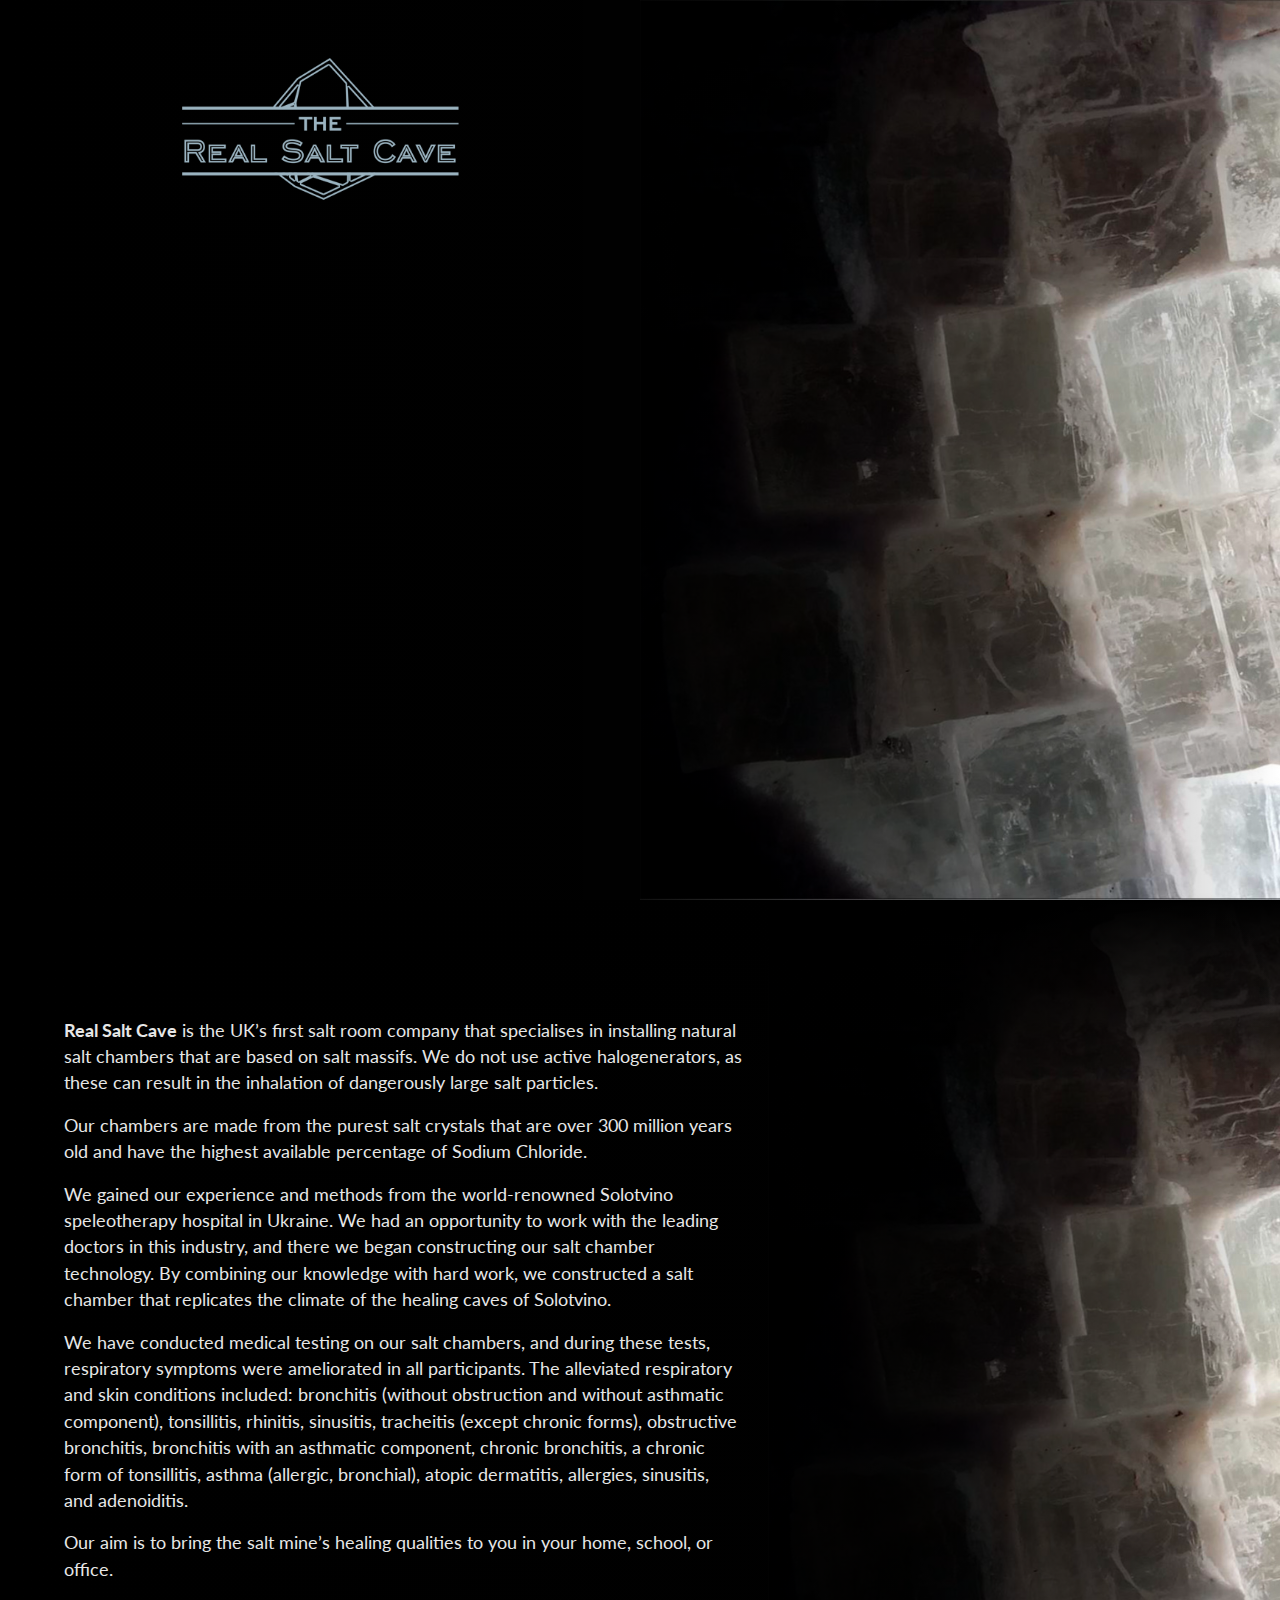
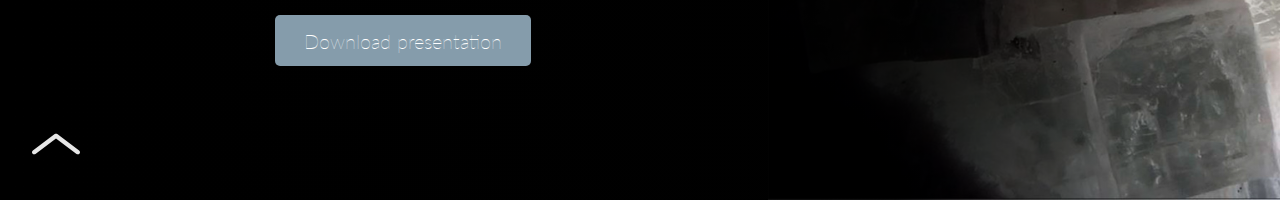
<file: index.html>
<!DOCTYPE html>
<html lang="en">
<head>
    <meta charset="UTF-8">
    <meta name="viewport" content="width=device-width, initial-scale=1.0">
    <meta http-equiv="X-UA-Compatible" content="ie=edge">
    <title>Salt therapy specialists and salt room installers</title>
    <link rel="stylesheet" href="ext/bootstrap/css/bootstrap-reboot.min.css">
    <link rel="stylesheet" href="src/style.css">
</head>
<body>
    <div class="preloader">
        <div class="lds-circle"><div></div></div>
    </div>
    <div class="first-screen main-page">
        <div class="content-wrapper">
            
            <div class="left-col">
                <div class="gradient"></div>
                <img class="logo fadeInDown" src="src/img/logo.png" alt="The Real Salt Cave logo"/>
                <h3 class="fadeIn">we are coming soon...</h3>
                <h1 class="fadeIn an-del-1s an-dur-2s">Salt therapy specialists<br> and salt room installers</h1>
                <button class="download-btn fadeInLeft an-del-2s" onclick="window.location.href = 'src/downloads/The-Real-Salt-Cave.pdf';">Download presentation</button>
                <button class="about-btn fadeInRight an-del-2s">About Us</button>
            </div>
            <div class="right-col">

            </div>  
        </div>
        <div class="contacts-wrapper fadeInUp an-del-3s">
                <a class="contact-container" href="mailto:info@therealsaltcave.co.uk">
                    <span class="email-icon contact-icon"></span>
                    <span>info@therealsaltcave.co.uk</span>
                </a>
                <a class="contact-container" href="tel:+442072332592">
                    <span class="phone-icon contact-icon"></span>
                    <span>+442072332592</span>
                </a>
                <a class="contact-container" href="https://goo.gl/maps/wCUSLhacFvYKTHe86">
                    <span class="location-icon contact-icon"></span>
                    <span>The Real Salt Cave<br>
                        236 Imperial Drive<br>
                        London HA2 7HJ</span>
                </a>
        </div>
        <div class="mob-bottom-gradient"></div>
    </div>
    <div class="second-screen about">
        <div class="top-gradient"></div>
        <div class="content-wrapper">
            
            <div class="left-col">
                <div class="gradient"></div>
                <p><strong>Real Salt Cave</strong> is the UK’s first salt room company that specialises 
                    in installing natural salt chambers that are based on salt massifs. 
                    We do not use active halogenerators, as these can result in the inhalation
                    of dangerously large salt particles.
                </p>
                <p>
                    Our chambers are made from the purest salt crystals that are over 300 million
                    years old and have the highest available percentage of Sodium Chloride. 
                </p>
                <p>    
                    We gained our experience and methods from the world-renowned Solotvino speleotherapy
                    hospital in Ukraine. We had an opportunity to work with the leading doctors in this industry,
                    and there we began constructing our salt chamber technology. By combining our knowledge with
                    hard work, we constructed a salt chamber that replicates the climate of the healing caves of Solotvino.
                </p>
                <p>   
                    We have conducted medical testing on our salt chambers, and during these tests,
                    respiratory symptoms were ameliorated in all participants.
                    The alleviated respiratory and skin conditions included: bronchitis
                    (without obstruction and without asthmatic component), tonsillitis, rhinitis,
                    sinusitis, tracheitis (except chronic forms), obstructive bronchitis, bronchitis with an asthmatic component,
                    chronic bronchitis, a chronic form of tonsillitis, asthma (allergic, bronchial), atopic dermatitis, allergies,
                    sinusitis, and adenoiditis.
                </p>
                <p>    
                 Our aim is to bring the salt mine’s healing qualities to you in your home,
                 school, or office.
                </p>
                <button class="download-btn" onclick="window.location.href = 'src/downloads/The-Real-Salt-Cave.pdf';">Download presentation</button>
                <div class="to-top-btn"></div>
            </div>
            <div class="right-col">

            </div>  
        </div>
        <div class="contacts-wrapper">
                <a class="contact-container" href="mailto:info@therealsaltcave.co.uk">
                    <span class="email-icon contact-icon"></span>
                    <span>info@therealsaltcave.co.uk</span>
                </a>
                <a class="contact-container" href="tel:+442072332592">
                    <span class="phone-icon contact-icon"></span>
                    <span>info@therealsaltcave.co.uk</span>
                </a>
                <a class="contact-container" href="https://goo.gl/maps/wCUSLhacFvYKTHe86">
                    <span class="location-icon contact-icon"></span>
                    <span>The Real Salt Cave<br>
                        236 Imperial Drive<br>
                        London HA2 7HJ</span>
                </a>
        </div>
    </div>
<script src="src/main.js"></script>
</body>
</html>
</file>
<file: src/style.css>
@import url('https://fonts.googleapis.com/css?family=Lato:300,400,700&display=swap');

/*animations*/
@keyframes fadeIn {
    from {
      opacity: 0;
    }
  
    to {
      opacity: 1;
    }
  }
  
  
  @keyframes fadeInDown {
    from {
      opacity: 0;
      -webkit-transform: translate3d(0, -100%, 0);
      transform: translate3d(0, -100%, 0);
    }
  
    to {
      opacity: 1;
      -webkit-transform: translate3d(0, 0, 0);
      transform: translate3d(0, 0, 0);
    }
  }
  @keyframes fadeInLeft {
    from {
      opacity: 0;
      -webkit-transform: translate3d(-100%, 0, 0);
      transform: translate3d(-100%, 0, 0);
    }
  
    to {
      opacity: 1;
      -webkit-transform: translate3d(0, 0, 0);
      transform: translate3d(0, 0, 0);
    }
  }
  @keyframes fadeInRight {
    from {
      opacity: 0;
      -webkit-transform: translate3d(100%, 0, 0);
      transform: translate3d(100%, 0, 0);
    }
  
    to {
      opacity: 1;
      -webkit-transform: translate3d(0, 0, 0);
      transform: translate3d(0, 0, 0);
    }
  }
  @keyframes fadeInUp {
    from {
      opacity: 0;
      -webkit-transform: translate3d(0, 100%, 0);
      transform: translate3d(0, 100%, 0);
    }
  
    to {
      opacity: 1;
      -webkit-transform: translate3d(0, 0, 0);
      transform: translate3d(0, 0, 0);
    }
  }
  
  
  

  /*animation classes*/
.an-del-1s {
    animation-delay: 1s;
}
.an-del-2s {
    animation-delay: 2s;
}
.an-del-3s {
    animation-delay: 3s;
}
.an-dur-05s {
    animation-duration: 0.5s;
}
.an-dur-2s {
    animation-duration: 2s;
}
  .fadeIn {
    -webkit-animation-name: fadeIn;
    animation-name: fadeIn;
    animation-timing-function: ease-in;
    animation-duration: 1s;
    animation-fill-mode: forwards;
  }.fadeInDown {
    -webkit-animation-name: fadeInDown;
    animation-name: fadeInDown;
    animation-timing-function: ease-out;
    animation-duration: .5s;
  }
  .fadeInLeft {
    -webkit-animation-name: fadeInLeft;
    animation-name: fadeInLeft;
    animation-timing-function: ease-in;
    animation-duration: .5s;
    animation-fill-mode: forwards;
  }
  
  .fadeInRight {
    -webkit-animation-name: fadeInRight;
    animation-name: fadeInRight;
    animation-timing-function: ease-in;
    animation-duration: .5s;
    animation-fill-mode: forwards;
  }
  .fadeInUp {
    -webkit-animation-name: fadeInUp;
    animation-name: fadeInUp;
    animation-timing-function: ease-out;
    animation-duration: 1s;
    animation-fill-mode: forwards;
  }

html {
    cursor: default;
}
button {
    transform: scale(1);
    transition: transform ease-in .2s;
}
button:focus {
    outline:0;
}
button:hover {
    transform: scale(1.07);
    transition: transform ease-in .2s;
}
body {
    overflow: hidden;
}
/*preloader styles*/
.preloader {
    position: fixed;
    top: 0;
    left: 0;
    width: 100%;
    height: 110vh;
    z-index: 1000;
    background-color: #0f0f0f;
    display: flex;
    justify-content: center;
    align-items: center;   
}
.lds-circle {
    display: inline-block;
    transform: translateZ(1px);
  }
  .lds-circle > div {
    display: inline-block;
    width: 40px;
    height: 40px;
    margin: 8px;
    border-radius: 50%;
    background: #fff;
    animation: lds-circle 2.4s cubic-bezier(0, 0.2, 0.8, 1) infinite;
  }
  @keyframes lds-circle {
    0%, 100% {
      animation-timing-function: cubic-bezier(0.5, 0, 1, 0.5);
    }
    0% {
      transform: rotateY(0deg);
    }
    50% {
      transform: rotateY(1800deg);
      animation-timing-function: cubic-bezier(0, 0.5, 0.5, 1);
    }
    100% {
      transform: rotateY(3600deg);
    }
  }



.hide {
    display: none;
}
/*first screen*/


.first-screen {
    display: flex;
    flex-direction: column;
    height: 100vh;
    min-width: 320px;
}
.first-screen .logo {
    width: 280px;
    z-index: 100;
    
} 
.first-screen .mob-bottom-gradient {
    display: none;
}
.first-screen .content-wrapper {
    display: flex;
    height: 100vh;
    position: relative;
}
.first-screen .content-wrapper .left-col .gradient {
    position: absolute;
    left: 0;
    top: 0;
    height: 100vh;
    width: 100%;
    background: linear-gradient(to right, rgba(0,0,0,1) 0%,rgba(0,0,0,0.89) 50%,rgba(0,0,0,0) 100%);
    z-index: 0;
}

.first-screen .content-wrapper .left-col {
    width: 50%;
    display: flex;
    flex-direction: column;
    align-items: center;
    justify-content: space-around;
    padding-bottom: 12%;
    padding-top: 3%;
    background-color: #050505;
}
.first-screen .content-wrapper .left-col h3 {
    font-size: 1.5rem;
    font-family: 'Lato', sans-serif;
    font-weight: 300;
    z-index: 100;
    color: #e7e7e7;
    opacity: 0;
}
.first-screen .content-wrapper .left-col h1 {
    font-size: 3.5rem;
    font-family: 'Lato', sans-serif;
    font-weight: 700;
    line-height: 1;
    z-index: 100;
    color: #e7e7e7;
    margin-bottom: 10%;
    margin-top: 7%;
    margin-left: 5%;
    opacity: 0;
}
.first-screen .content-wrapper .left-col button, .second-screen .content-wrapper .left-col button {
    width: 16rem;
    min-height: 3.2rem;
    border-radius: 5px;
    font-family: 'Lato', sans-serif;
    font-weight: 100;
    font-size: 1.25rem;
    margin-bottom: 1rem;
    z-index: 100;
}
.first-screen .content-wrapper .left-col .download-btn {
    background-color: #859cab;
    color: #fff;
    border: none;
    opacity: 0;
}
.first-screen .content-wrapper .left-col .about-btn {
    background-color: transparent;
    color: #e7e7e7;
    border: 1px solid #e7e7e7;
    opacity: 0;
}

.first-screen .content-wrapper .left-col button img {
    width: 1.5rem;
    margin-right: .5rem;
}
.first-screen .content-wrapper .right-col {
    background: url(img/mono-cr.jpg);
    background-size: cover;
    background-position: left;
    width: 50%;
}
.first-screen .contacts-wrapper {
    position: absolute;
    left: 0;
    bottom: 0;
    width: 100%;
    display: flex;
    align-items: center;
    justify-content: space-between;
    flex-direction: row;
    padding: 2rem 3rem 1rem 3rem;
    background: linear-gradient(to bottom, rgba(0,0,0,0) 0%,rgba(0,0,0,0.49) 30%,rgba(0,0,0,1) 100%);
    opacity: 0;
}
.first-screen .contacts-wrapper .contact-container {
    display: flex;
    align-items: center;
    justify-content: center;
    text-decoration: none;
    color: #e7e7e7;
}

.first-screen .contacts-wrapper .contact-container .contact-icon {
    width: 3rem;
    height: 3rem;
    display: inline-block;
    border: 1px solid #e7e7e7;
    border-radius: 50%;
    padding: 1rem;
    margin-right: .5rem;
}
.first-screen .contacts-wrapper .contact-container .email-icon {
    background: url(img/email-icon.svg);
    background-size: 1.9rem;
    background-repeat: no-repeat;
    background-position: center center;
}
.first-screen .contacts-wrapper .contact-container .phone-icon {
    background: url(img/phone-icon.svg);
    background-size: 1.9rem;
    background-repeat: no-repeat;
    background-position: center center;
}
.first-screen .contacts-wrapper .contact-container .location-icon {
    background: url(img/location-icon.svg);
    background-size: 1.9rem;
    background-repeat: no-repeat;
    background-position: center center;
}


/*second screen*/

.second-screen {
    display: flex;
    flex-direction: column;
    height: 100vh;
    min-width: 320px;
    position: relative;
}
.second-screen .top-gradient {
    position: absolute;
    left: 0;
    top: 0;
    width: 100%;
    height: 20vh;
    padding: 1rem;
    padding-top: 2rem;
    background: linear-gradient(to top, rgba(0,0,0,0) 0%,rgba(0,0,0,0.49) 30%,rgba(0,0,0,1) 100%);
    z-index: 100;
}
.second-screen .content-wrapper {
    display: flex;
    height: 100vh;
    position: relative;
}
.second-screen .content-wrapper .left-col .gradient {
    position: absolute;
    left: 0;
    top: 0;
    height: 100vh;
    width: 100%;
    background: linear-gradient(to right, rgba(0,0,0,1) 0%,rgba(0,0,0,0.89) 70%,rgba(0,0,0,0) 100%);
    z-index: 100;
}

.second-screen .content-wrapper .left-col {
    width: 60%;
    display: flex;
    flex-direction: column;
    align-items: flex-start;
    justify-content: center;
    padding-bottom: 5%;
    padding-top: 5%;
    padding-left: 5%;
    padding-right: 2%;
    background-color: #050505;
}
.second-screen .content-wrapper .left-col p {
    color: #e7e7e7;
    z-index: 100;
    font-size: 1.1rem;
    font-family: 'Lato', sans-serif;
    text-align: left;
}
.second-screen .content-wrapper .left-col .download-btn {
    background-color: #859cab;
    color: #fff;
    border: none;
    align-self: center;
    margin-top: 1rem;
    z-index: 100;
}
.second-screen .content-wrapper .left-col .to-top-btn {
    position: absolute;
    display: block;
    height: 3rem;
    width: 3rem;
    bottom: 2rem;
    left: 2rem;
    background: url(img/up-icon.svg);
    background-size: cover;
    background-repeat: no-repeat;
    background-position: center center;
    cursor: pointer;
    z-index: 100;
    transform: translateY(0);
    transition: transform ease-in 0.2s;
}
.second-screen .content-wrapper .left-col .to-top-btn:hover {
    transform: translateY(-7px);
    transition: transform ease-in 0.2s;
}

.second-screen .content-wrapper .right-col {
    background: url(img/mono-cr.jpg);
    background-size: cover;
    background-position: left;
    width: 40%;
}
.second-screen .contacts-wrapper {
    position: absolute;
    left: 0;
    bottom: 0;
    width: 100%;
    display: none;
    align-items: center;
    justify-content: space-between;
    flex-direction: row;
    padding: 1rem;
    padding-top: 2rem;
    background: linear-gradient(to bottom, rgba(0,0,0,0) 0%,rgba(0,0,0,0.49) 30%,rgba(0,0,0,0.7) 100%);
}
.second-screen .contacts-wrapper .contact-container {
    display: flex;
    align-items: center;
    justify-content: center;
    text-decoration: none;
    color: #e7e7e7;
}

.second-screen .contacts-wrapper .contact-container .contact-icon {
    width: 3rem;
    height: 3rem;
    display: inline-block;
    border: 1px solid #e7e7e7;
    border-radius: 50%;
    padding: 1rem;
    margin-right: .5rem;
}
.second-screen .contacts-wrapper .contact-container .email-icon {
    background: url(img/email-icon.svg);
    background-size: 1.9rem;
    background-repeat: no-repeat;
    background-position: center center;
}
.second-screen .contacts-wrapper .contact-container .phone-icon {
    background: url(img/phone-icon.svg);
    background-size: 1.9rem;
    background-repeat: no-repeat;
    background-position: center center;
}
.second-screen .contacts-wrapper .contact-container .location-icon {
    background: url(img/location-icon.svg);
    background-size: 1.9rem;
    background-repeat: no-repeat;
    background-position: center center;
}


/****smarts****/
/*width from 320px to 1024px, height more than 600px (smarts portrait)*/
@media only screen and (min-width: 320px) and (max-width: 1024px) {
    .first-screen {
        background: #0f0f0f;
        min-width: 320px;
        background: url(img/mono-cr.jpg);
        background-size: cover;
        background-position: center;
        box-shadow: inset 3000px 3000px rgba(0,0,0,0.6);
        position: relative;
    }
    .first-screen .logo {
        width: 200px;
        z-index: 100;
    } 
    .first-screen .mob-bottom-gradient {
        width: 100%;
        height: 3rem;
        position: absolute;
        bottom: 0;
        left: 0;
        background: linear-gradient(to bottom, rgba(0,0,0,0) 0%,rgba(0,0,0,0.49) 30%,rgba(0,0,0,1) 100%);
        display: block;
    }
    .first-screen .content-wrapper .left-col {
        background: none;
        width: 100%;
        padding-left: 0;
        padding-bottom: 0;
    }
    .first-screen .content-wrapper .left-col .gradient {
        display: none;
    }
    .first-screen .content-wrapper .left-col h3 {
        font-size: 1.2rem;
    }
    .first-screen .content-wrapper .left-col h1 {
        font-size: 2.4rem;
        margin: .5rem;
        text-align: center;
    }
    .first-screen .content-wrapper .left-col button, .second-screen .content-wrapper .left-col button {
        width: 14rem;
        min-height: 3rem;
        font-size: 1.1rem;
    }
    .first-screen .content-wrapper .left-col .about-btn {
        margin-bottom: 0;
    }
    .first-screen .content-wrapper .right-col {
        display: none;
    }   
    .first-screen .contacts-wrapper {
        background: none;
        position: static;
        display: flex;
        flex-direction: column;
        align-items: flex-start;
        margin-bottom: 4rem;
        padding-top: 1rem;
        z-index: 800;
        min-height: 12rem;
    }
    .first-screen .contacts-wrapper .contact-container {
        z-index: 100;
        padding-left: 10%;
        padding-top: 0.5rem;
    }
    
    .first-screen .contacts-wrapper .contact-container span {
        line-height: 1;
    }
    .second-screen {
        height: auto;
    }
    .second-screen .top-gradient {
        display: none;
    }
    .second-screen .content-wrapper {
        height: auto;
    }
    .second-screen .content-wrapper .left-col {
        width: 100%;
        padding: 1rem;
        padding-bottom: 4rem;
        background-color: #000;
  
    }
    .second-screen .content-wrapper .gradient {
        display: none;
    }
    .second-screen .content-wrapper .right-col {
        display: none;
    }   
    .second-screen .content-wrapper .left-col .to-top-btn {
        bottom: .5rem;
        left: 80%;

    }
}
/*width from 320px to 480px, height less than 600px (old smarts, iphone4 )*/
@media only screen and (min-width: 320px) and (max-width: 480px) and (max-height: 600px) {
    .first-screen .logo {
        width: 160px;
    }
    .first-screen .content-wrapper .left-col h3 {
        font-size: 1rem;
    }
    .first-screen .content-wrapper .left-col h1 {
        font-size: 1.6rem;
        
    }
    .first-screen .contacts-wrapper .contact-container {
        padding-left: 3%;
        padding-top: 0;
    }
    .first-screen .contacts-wrapper .contact-container .contact-icon {
        height: 2.8rem;
        width: 2.8rem;
        padding: .5rem;
    }
    .first-screen .content-wrapper .left-col button, .second-screen .content-wrapper .left-col button {
        width: 12rem;
        height: 2rem;
        font-size: 1rem;
    }
    .second-screen .content-wrapper .left-col p {
        font-size: 1rem;
    }
}
/*width from 320px to 1024px, height less than 420px (smarts landscape)*/
@media only screen and (min-width: 320px) and (max-width: 1024px) and (max-height: 420px) {
    .first-screen  {
        height: auto;
    }
    .first-screen .logo {
        width: 180px;
        margin-top: 1rem;
    }
    .first-screen .content-wrapper .left-col h1 {
        margin-bottom: 2rem;
    }
    .first-screen .contacts-wrapper {
        margin-top: 2rem;
    }
    .first-screen .contacts-wrapper .contact-container {
        padding-left: 25%;
        padding-top: 0.5rem;
    }

    .second-screen .content-wrapper {
        height: auto;
    }
}
/*tablets*/
/*width from 600px to 1024px, height more than 768px*/
@media only screen and (min-width: 600px) and (max-width: 1024px) and (min-height: 768px) {
    .first-screen .logo {
        width: 260px;
    }
    .first-screen .content-wrapper .left-col h3 {
        font-size: 1.5rem;
    }
    .first-screen .content-wrapper .left-col h1 {
        font-size: 4rem;
        
    }
    .first-screen .contacts-wrapper .contact-container {
        padding-left: 3%;
        padding-top: .5rem;
    }
    .first-screen .contacts-wrapper {
        padding-left: 35%;
    }
    .first-screen .contacts-wrapper .contact-container .contact-icon {
        height: 2.8rem;
        width: 2.8rem;
        padding: .5rem;
    }
    .first-screen .content-wrapper .left-col button, .second-screen .content-wrapper .left-col button {
        width: 16rem;
        height: 3rem;
        font-size: 1.2rem;
    }
    .second-screen .content-wrapper .left-col {
        padding: 0;
        height: 100vh;
    }
    .second-screen .content-wrapper .left-col p {
        font-size: 1.1rem;
        margin-left: 3rem;
        margin-right: 3rem;
    }
}
/*width from 960px to 1024px, height more than 1024px (ipad pro)*/
@media only screen and (min-width: 960px) and (max-width: 1024px) and (min-height: 1024px) {
    .first-screen .logo {
        width: 360px;
    }
    .first-screen .content-wrapper .left-col h3 {
        font-size: 1.5rem;
    }
    .first-screen .content-wrapper .left-col h1 {
        font-size: 6rem;
        
    }
    .first-screen .contacts-wrapper .contact-container {
        padding-top: .5rem;
    }
    .first-screen .contacts-wrapper {
        flex-direction: row;
        padding-left: 0%;
        margin-top: 12rem;
    }
    .first-screen .contacts-wrapper .contact-container .contact-icon {
        height: 2.8rem;
        width: 2.8rem;
        padding: .5rem;
    }
    .first-screen .content-wrapper .left-col button, .second-screen .content-wrapper .left-col button {
        width: 20rem;
        height: 4rem;
        font-size: 1.2rem;
    }
    .second-screen .content-wrapper .left-col {
        padding: 0;
        height: 100vh;
    }
    .second-screen .content-wrapper .left-col p {
        font-size: 1.5rem;
        margin-left: 3rem;
        margin-right: 3rem;
    }
}
</file>
